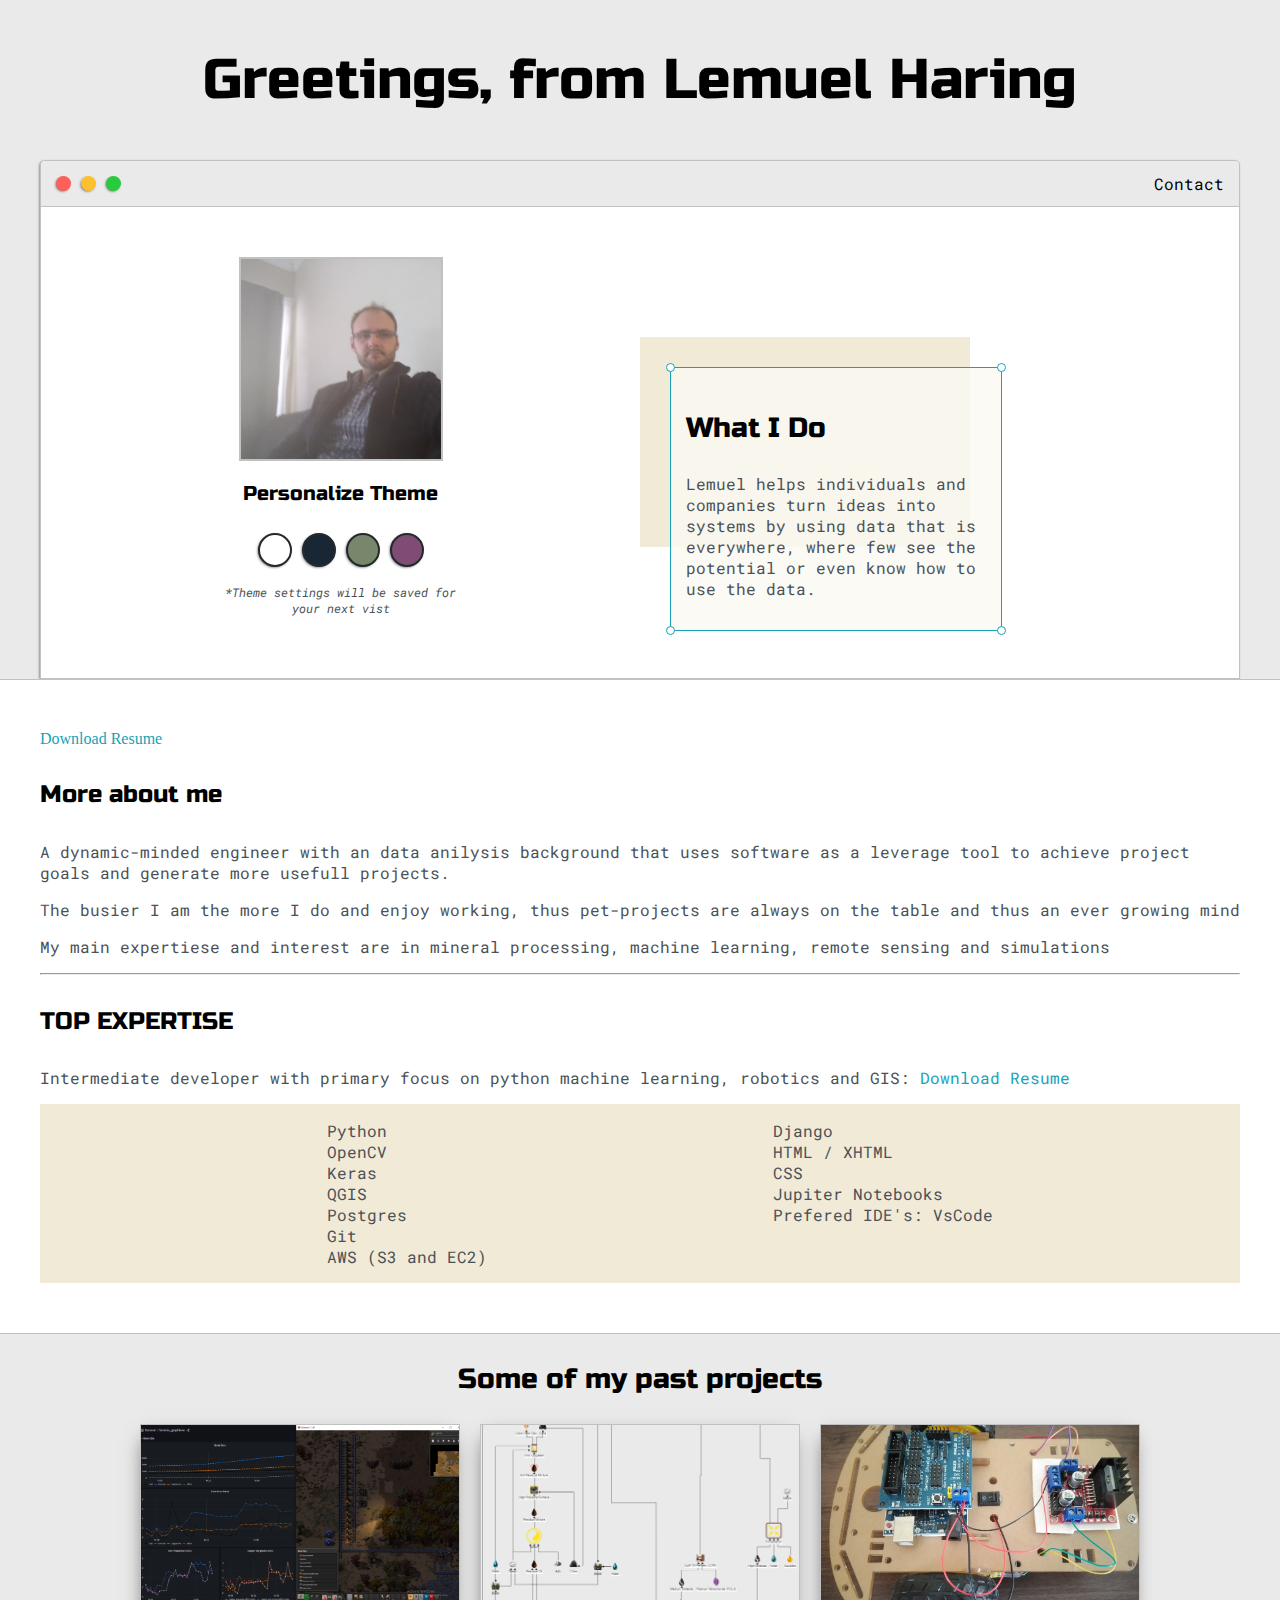
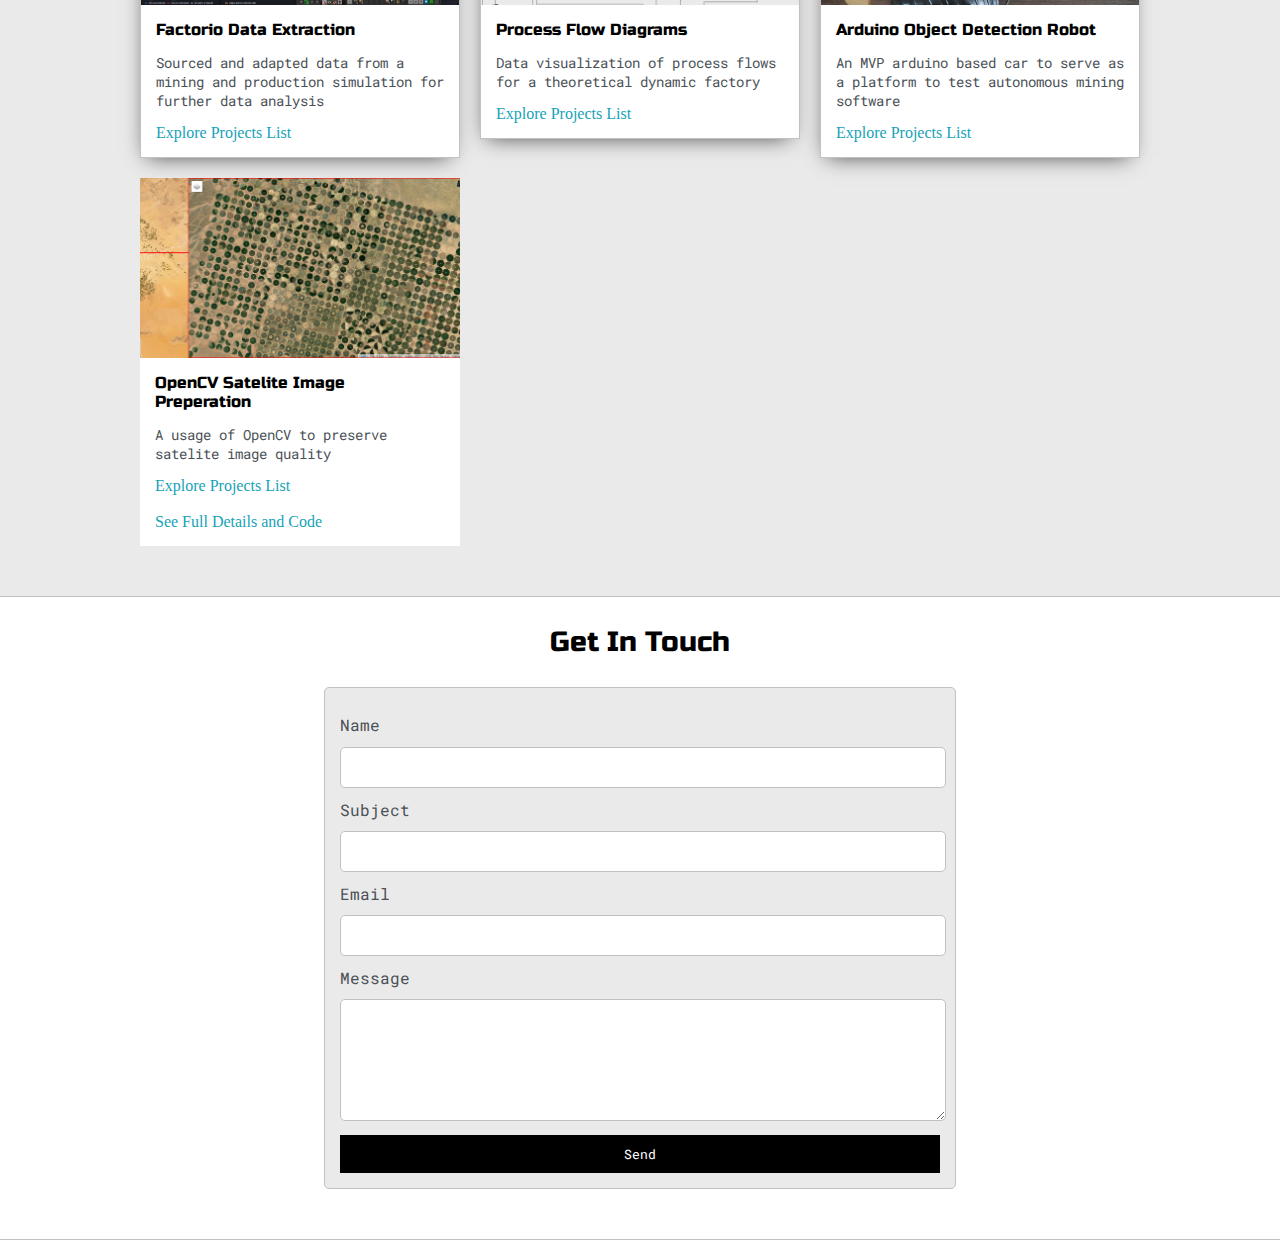
<file: index.html>
<!DOCTYPE html>
<html>
<!--
	Greetings traveler,
	Not many souls enter this realm
	Its a harsh world and the souls that dwell here have muted screams
	Rise sloughed lobster
	Take this script and inbue that keybord of yours
	Make it a powerfull artifact, imbued with your mind and ideas
	Go fourth!
	And be well!
-->
<head>
	<title>Lemuel Haring CV Portfolio</title>


	<meta name="viewport" content="width=device-width, initial-scale=1, maximum-scale=1, minimum-scale=1" />

	<link href="https://fonts.googleapis.com/css2?family=Russo+One&display=swap" rel="stylesheet">

	<link href="https://fonts.googleapis.com/css2?family=Roboto+Mono:wght@500&family=Russo+One&display=swap"
		rel="stylesheet">

	<link rel="stylesheet" type="text/css" href="default.css">
	<link id="theme-style" rel="stylesheet" type="text/css" href="">
</head>

<body>

	<section class="s1">
		<div class="main-container">
			<div class="greeting-wrapper">
				<h1>Greetings, from Lemuel Haring</h1>
			</div>


			<div class="intro-wrapper">
				<div class="nav-wrapper">

					
					<a href="index.html">
						<div class="dots-wrapper">
							<div id="dot-1" class="browser-dot"></div>
							<div id="dot-2" class="browser-dot"></div>
							<div id="dot-3" class="browser-dot"></div>
						</div>
					</a>


					<ul id="navigation">
						<li><a href="index.html#contact">Contact</a></li>

					</ul>
				</div>

				<div class="left-column">
					<img id="profile_pic" src="images/Lemuel_Haring.jpeg">
					<h5 style="text-align: center;line-height: 0;">Personalize Theme</h5>

					<div id="theme-options-wrapper">
						<div data-mode="light" id="light-mode" class="theme-dot"></div>
						<div data-mode="blue" id="blue-mode" class="theme-dot"></div>
						<div data-mode="green" id="green-mode" class="theme-dot"></div>
						<div data-mode="purple" id="purple-mode" class="theme-dot"></div>
					</div>

					<p id="settings-note">*Theme settings will be saved for<br>your next vist</p>
				</div>

				<div class="right-column">

					<div id="preview-shadow">
						<div id="preview">
							<div id="corner-tl" class="corner"></div>
							<div id="corner-tr" class="corner"></div>
							<h3>What I Do</h3>
							<p>Lemuel helps individuals and companies turn ideas into systems by using data that is everywhere, where few see the potential or even know how to use the data. </p>
							<div id="corner-br" class="corner"></div>
							<div id="corner-bl" class="corner"></div>
						</div>
					</div>
				</div>
			</div>
		</div>
	</section>

	<section class="s2">
		<div class="main-container">

			<div class="about-wrapper">
				<div class="about-me">
					<a target="_blank" href="Lemuel_Haring_CV.pdf">Download Resume</a></p>
					<h4>More about me</h4>

					<p>A dynamic-minded engineer with an data anilysis background that uses software as a leverage tool
						to achieve project goals and generate more usefull projects.</p>
					<p>The busier I am the more I do and enjoy working, thus pet-projects are always on the table and
						thus an ever growing mind</p>
					<p>My main expertiese and interest are in mineral processing, machine learning, remote sensing and
						simulations</p>


					<hr>

					<h4>TOP EXPERTISE</h4>

					<p>Intermediate developer with primary focus on python machine learning, robotics and GIS: <a
							target="_blank" href="Lemuel_Haring_CV.pdf">Download Resume</a></p>

					<div id="skills">
						<ul>
							<li>Python</li>
							<li>OpenCV</li>
							<li>Keras</li>
							<li>QGIS</li>
							<li>Postgres</li>
							<li>Git</li>
							<li>AWS (S3 and EC2)</li>
						</ul>

						<ul>
							<li>Django</li>
							<li>HTML / XHTML</li>
							<li>CSS</li>
							<li>Jupiter Notebooks</li>
							<li>Prefered IDE's: VsCode </li>
						</ul>

					</div>

				</div>

				

			</div>


		</div>
	</section>

	<section class="s1">
		<div class="main-container">
			<h3 style="text-align: center;">Some of my past projects</h3>

			<div class="post-wrapper">

				<div>
					<div class="post">
						<img class="thumbnail" src="images/factorio_graphtorio.png">
						<div class="post-preview">
							<h6 class="post-title">Factorio Data Extraction</h6>
							<p class="post-intro">Sourced and adapted data from a mining and production simulation for
								further data analysis</p>
							<a href="post.html">Explore Projects List</a>
						</div>
					</div>
				</div>

				<div>
					<div class="post">
						<img class="thumbnail" src="images/bob_oil_flowchart.png">
						<div class="post-preview">
							<h6 class="post-title">Process Flow Diagrams</h6>
							<p class="post-intro">Data visualization of process flows for a theoretical dynamic factory
							</p>
							<a href="post.html">Explore Projects List</a>
						</div>
					</div>
				</div>

				<div>
					<div class="post">
						<img class="thumbnail" src="images/arduino_car.jpg">
						<div class="post-preview">
							<h6 class="post-title">Arduino Object Detection Robot</h6>
							<p class="post-intro">An MVP arduino based car to serve as a platform to test autonomous
								mining software</p>
							<a href="post.html">Explore Projects List</a>
						</div>
					</div>
				</div>

				<div>
					<div>
						<img class="thumbnail" src="images/dessert_ground_water_agriculture.png" />
						<div class="post-preview">
							<h6 class="post-title" >OpenCV Satelite Image Preperation</h6>
							<p class="post-intro">A usage of OpenCV to preserve satelite image quality</p>
							<a href="post.html">Explore Projects List</a><br><br>
							<a href="post_opencv_desert_agriculture.html"> See Full Details and Code</a>
						</div>
					</div>
				</div>

			</div>
		</div>
	</section>

	
	<section class="s2">
		<div class="main-container">
			<a href=""></a>
			<h3 style="text-align: center;">Get In Touch</h3>

			<form action="https://formspree.io/f/xjvlyllr" method="post" id="contact-form">
				<a name="contact"></a>

				<label>Name</label>
				<input class="input-field" type="text" name="name">

				<label>Subject</label>
				<input class="input-field" type="text" name="subject">

				<label>Email</label>
				<input class="input-field" type="email" name="email">

				<label>Message</label>
				<textarea class="input-field" name="message"></textarea>

				<input id="submit-btn" type="submit" value="Send">
			</form>
		</div>
	</section>

	<script type="text/javascript" src="script.js"></script>
</body>

</html>
</file>
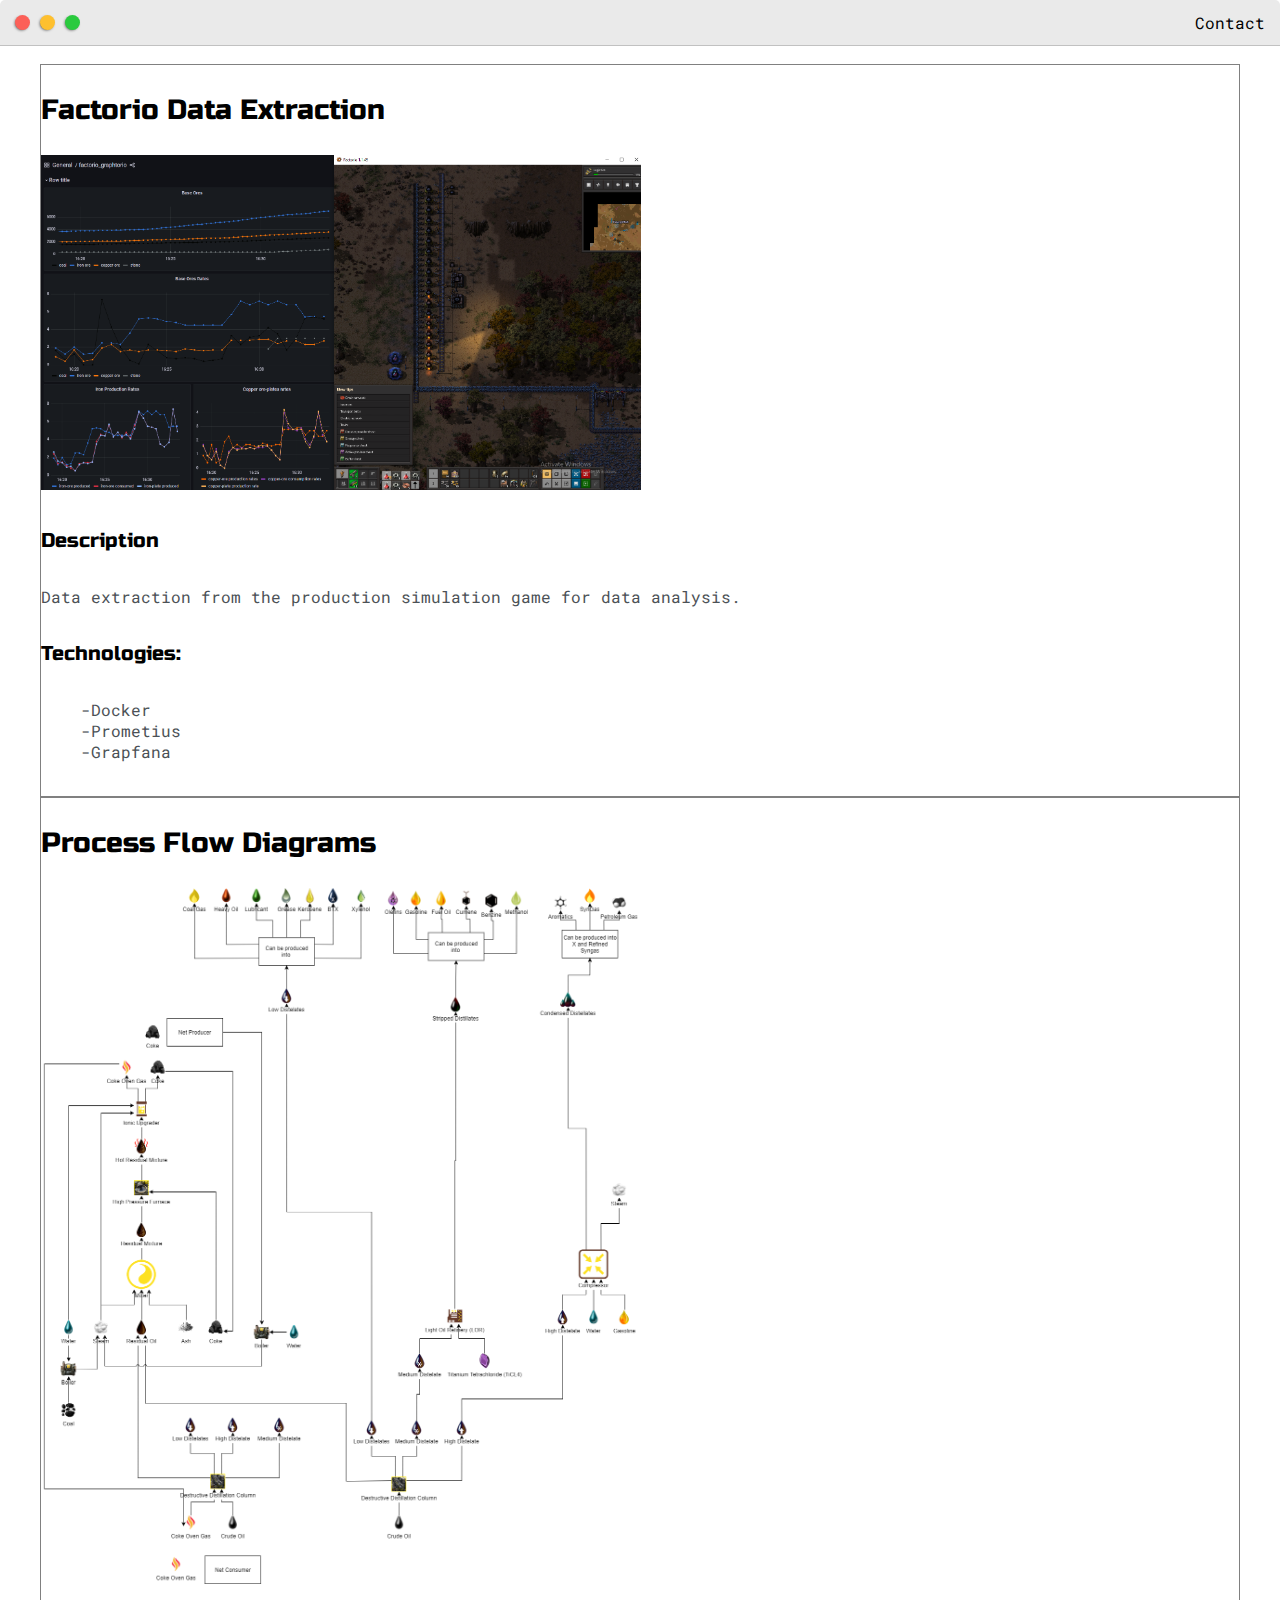
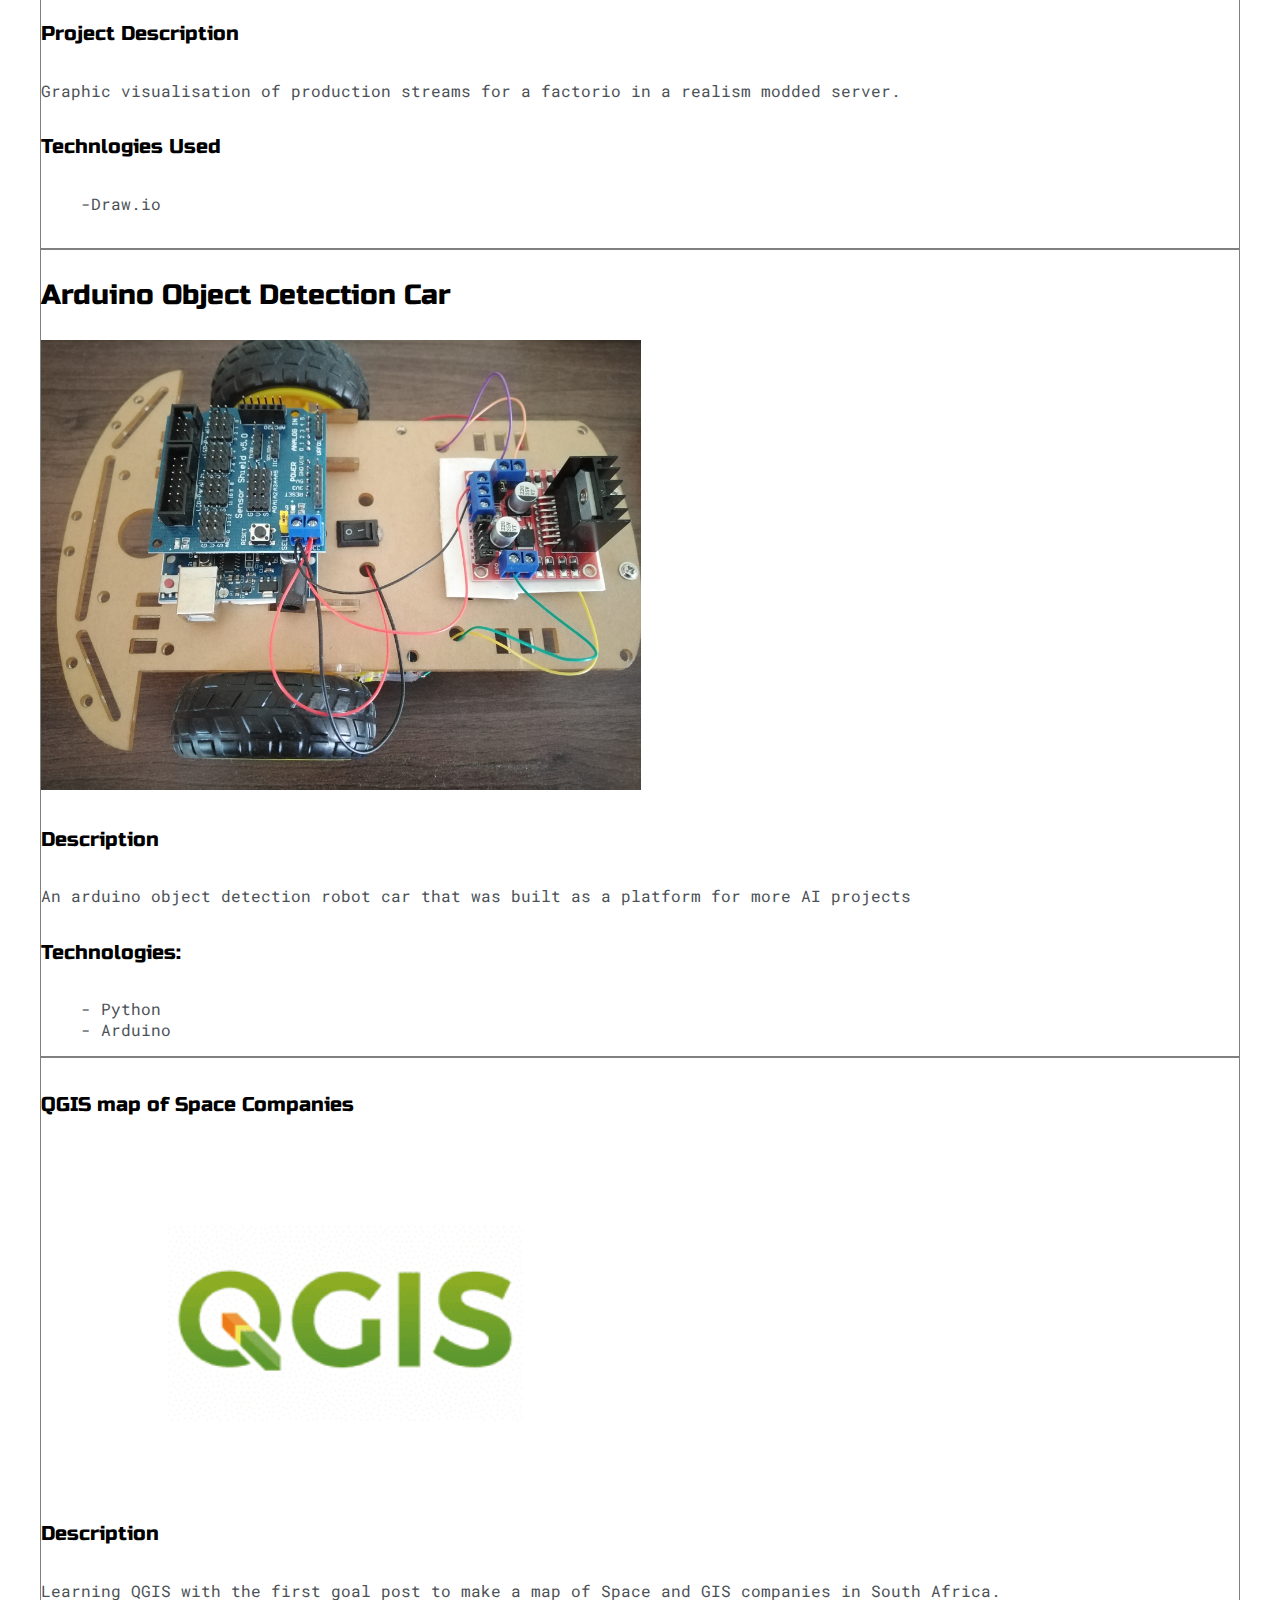
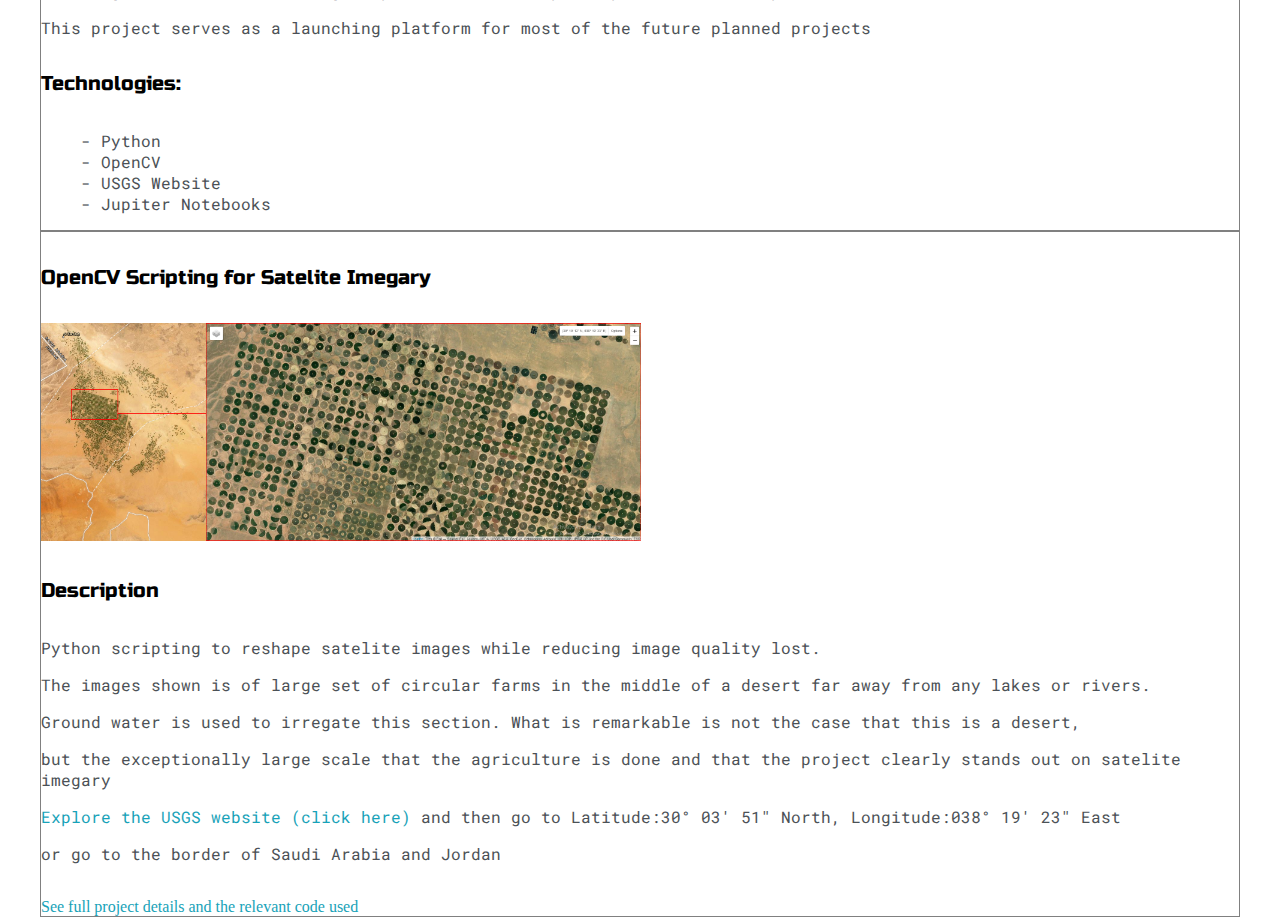
<file: post.html>
<!DOCTYPE html>
<html>

<head>
	<title>Post Name</title>


	<meta name="viewport" content="width=device-width, initial-scale=1, maximum-scale=1, minimum-scale=1" />

	<link href="https://fonts.googleapis.com/css2?family=Russo+One&display=swap" rel="stylesheet">

	<link href="https://fonts.googleapis.com/css2?family=Roboto+Mono:wght@500&display=swap" rel="stylesheet">

	<link rel="stylesheet" type="text/css" href="default.css">


	<style type="text/css">
		.img-container {
			max-width: 600px;
		}

		img {
			width: 100%
		}
	</style>
	<!-- Added custom css for project box -->
</head>

<body>
	<div class="nav-wrapper">

		<!-- Link around dots-wrapper added after tutorial video -->
		<a href="index.html">
			<div class="dots-wrapper">
				<div id="dot-1" class="browser-dot"></div>
				<div id="dot-2" class="browser-dot"></div>
				<div id="dot-3" class="browser-dot"></div>
			</div>
		</a>

		<ul id="navigation">
			<li><a href="index.html#contact">Contact</a></li>

		</ul>
	</div>

	<div class="main-container">
		<br>


		<div class="project-box">
			<h3>Factorio Data Extraction</h3>

			<div class="img-container">
				<img src="images/factorio_graphtorio.png">
			</div>

			<h5>Description</h5>
			<p>Data extraction from the production simulation game for data analysis.</p>

			<h5>Technologies:</h5>
			<ul>
				<li>-Docker</li>
				<li>-Prometius</li>
				<li>-Grapfana</li>
			</ul>
			<br />
		</div>


		<div class="project-box">
			<h3>Process Flow Diagrams</h3>
			<div class="img-container">
				<img src="images/bob_oil_flowchart.png">
			</div>

			<div>
				<h5>Project Description</h5>
				<p>Graphic visualisation of production streams for a factorio in a realism modded server.</p>

				<h5>Technlogies Used</h5>
				<ul>
					<li>-Draw.io</li>
				</ul>
			</div>
			<br />
		</div>


		<div class="project-box">
			<h3>Arduino Object Detection Car</h3>
			<div class="img-container">
				<img src="images/arduino_car.jpg">
			</div>

			<h5>Description</h5>
			<p>An arduino object detection robot car that was built as a platform for more AI projects</p>

			<h5>Technologies:</h5>
			<ul>
				<li>- Python</li>
				<li>- Arduino</li>
			</ul>


		</div>


		<div class="project-box">
			<h5>QGIS map of Space Companies</h5>
			<div class="img-container">
				<img src="images/qgis.png">
			</div>

			<h5>Description</h5>
			<p>Learning QGIS with the first goal post to make a map of Space and GIS companies in South Africa.</p>
			<p>This project serves as a launching platform for most of the future planned projects</p>

			<h5>Technologies:</h5>
			<ul>
				<li>- Python</li>
				<li>- OpenCV</li>
				<li>- USGS Website</li>
				<li>- Jupiter Notebooks</li>
			</ul>
		</div>

		<div class="project-box">
			<h5>OpenCV Scripting for Satelite Imegary</h5>
			<div class="img-container">
				<img src="images/dessert_ground_water_agriculture.png" />
			</div>
			<h5>Description</h5>
			<p>Python scripting to reshape satelite images while reducing image quality lost. </p>
			<p>The images shown is of large set of circular farms in the middle of a desert far away from any lakes or rivers.</p>
			<p>Ground water is used to irregate this section. What is remarkable is not the case that this is a desert,</p>
			<p>but the exceptionally large scale that the agriculture is done and that the project clearly stands out on satelite imegary </p>
			<p><a href="https://earthexplorer.usgs.gov/">Explore the USGS website (click here)</a> and then go to Latitude:30° 03' 51" North, Longitude:038° 19' 23" East</p>
			<p> or go to the border of Saudi Arabia and Jordan</p>
			<br>
			<a href="post_opencv_desert_agriculture.html">See full project details and the relevant code used</a>



		</div>

	</div>

	</div>

</body>

</html>
</file>
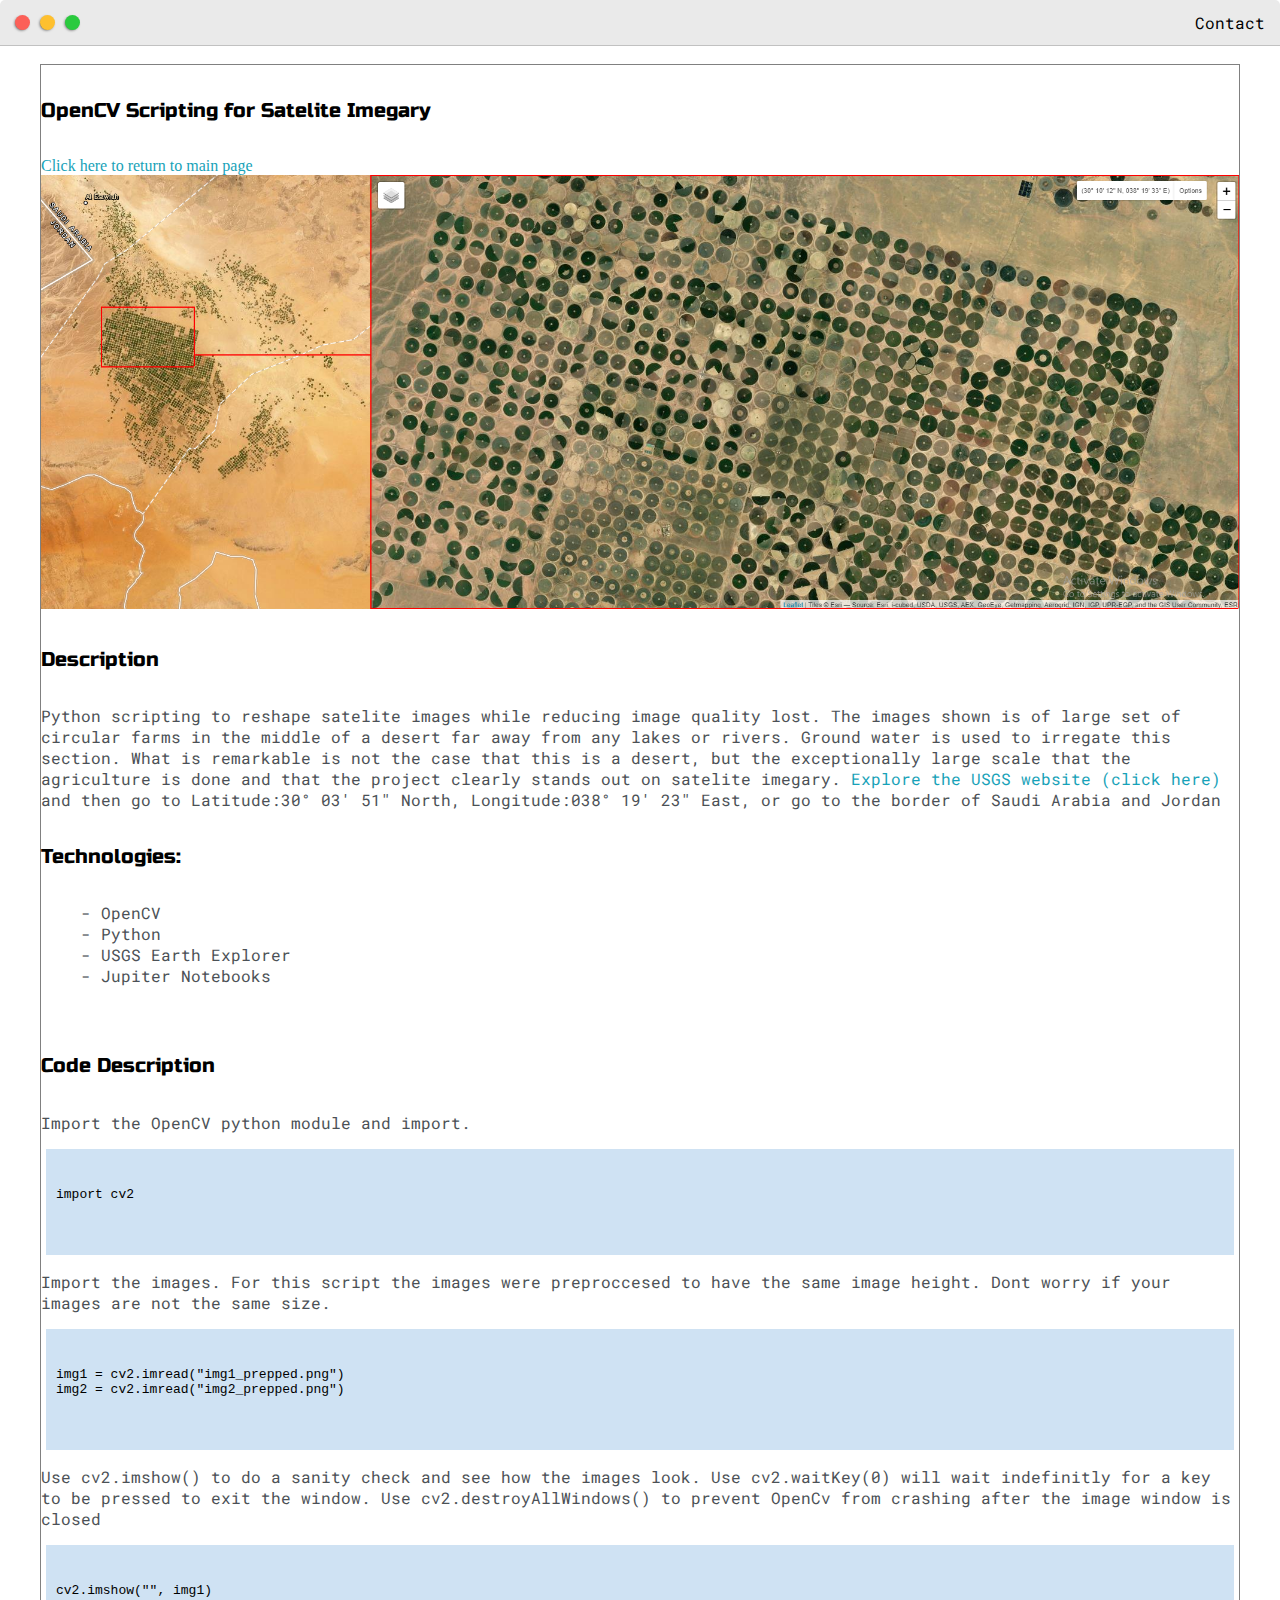
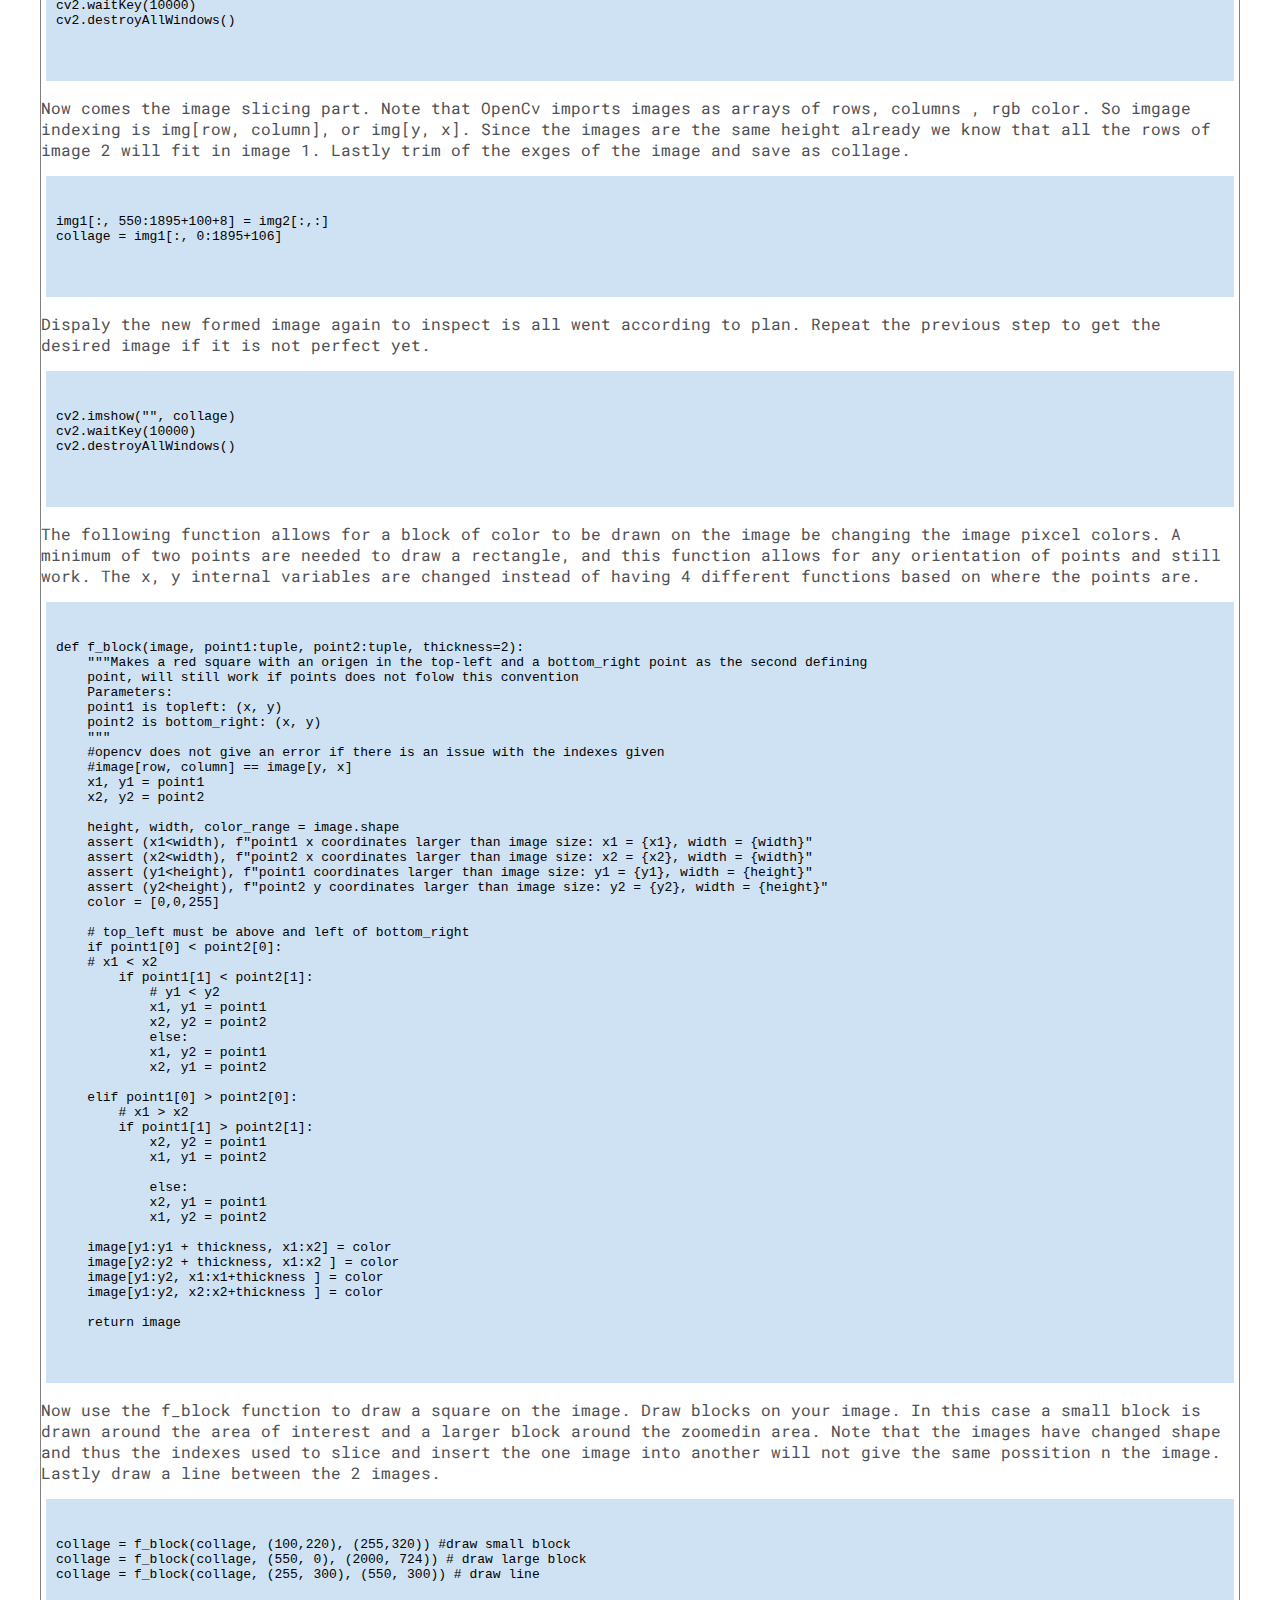
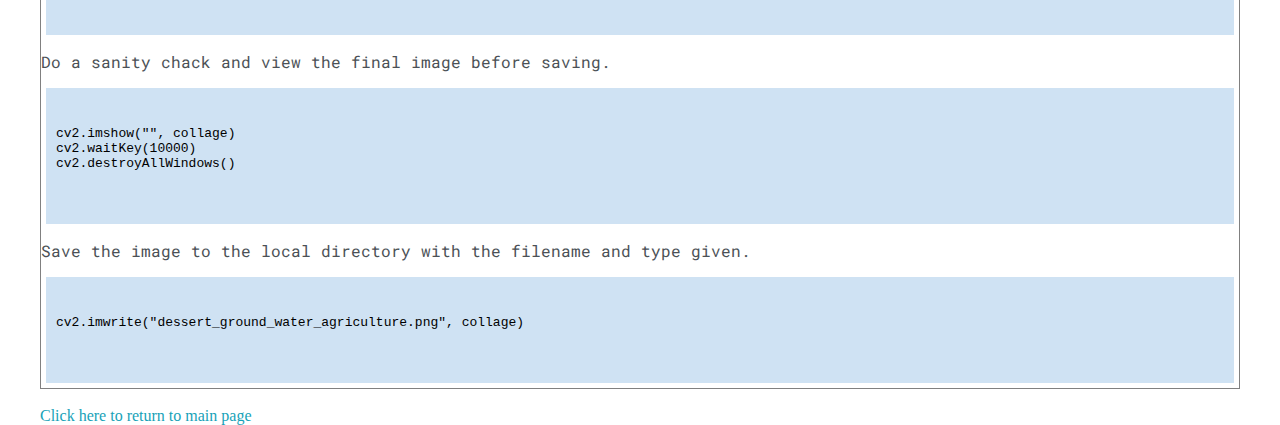
<file: post_opencv_desert_agriculture.html>
<!DOCTYPE html>
<html>

<head>
    <title>OpenCV Python Scripting for Satelite Imegary</title>


    <meta name="viewport" content="width=device-width, initial-scale=1, maximum-scale=1, minimum-scale=1" />

    <link href="https://fonts.googleapis.com/css2?family=Russo+One&display=swap" rel="stylesheet">

    <link href="https://fonts.googleapis.com/css2?family=Roboto+Mono:wght@500&display=swap" rel="stylesheet">

    <link rel="stylesheet" type="text/css" href="default.css">



    <!-- Added custom css for project box -->
</head>

<body>
    <div class="nav-wrapper">

        <!-- Link around dots-wrapper added after tutorial video -->
        <a href="index.html">
            <div class="dots-wrapper">
                <div id="dot-1" class="browser-dot"></div>
                <div id="dot-2" class="browser-dot"></div>
                <div id="dot-3" class="browser-dot"></div>
            </div>
        </a>

        <ul id="navigation">
            <li><a href="index.html#contact">Contact</a></li>

        </ul>
    </div>

    <div class="main-container">
        <br>


        <div class="project-box">
            <h5>OpenCV Scripting for Satelite Imegary</h5>
            <a href="index.html">Click here to return to main page</a>
            <div class="img-container">
                <img src="images/dessert_ground_water_agriculture.png" />
            </div>

            <h5>Description</h5>
            <p>Python scripting to reshape satelite images while reducing image quality lost. 
            The images shown is of large set of circular farms in the middle of a desert far away from any lakes or rivers. 
            Ground water is used to irregate this section. What is remarkable is not the case that this is a desert,
            but the exceptionally large scale that the agriculture is done and that the project clearly stands out on
            satelite imegary. <a href="https://earthexplorer.usgs.gov/">Explore the USGS website (click here)</a> and then go to
            Latitude:30° 03' 51" North, Longitude:038° 19' 23" East, 
            or go to the border of Saudi Arabia and Jordan</p>

            <h5>Technologies:</h5>
            <ul>
                <li>- OpenCV</li>
                <li>- Python</li>
                <li>- USGS Earth Explorer</li>
				<li>- Jupiter Notebooks</li>
            </ul>
            <br />

            <h5>Code Description</h5>

            <p>Import the OpenCV python module and import. </p>
            <div class="code_block">
                <pre>
                    <code>
import cv2  
                    </code>
                </pre>
            </div>

            <p>Import the images. For this script the images were preproccesed to have the same image height. Dont worry
                if your images are not the same size.
            </p>
            <div class="code_block">
                <pre>
                    <code>
img1 = cv2.imread("img1_prepped.png")
img2 = cv2.imread("img2_prepped.png")
                    </code>
                </pre>
            </div>


            <p>Use cv2.imshow() to do a sanity check and see how the images look. Use cv2.waitKey(0) will wait
                indefinitly for a key to be pressed to exit the window. Use cv2.destroyAllWindows() to prevent OpenCv
                from crashing after the image window is closed
            </p>
            <div class="code_block">
                <pre>
                    <code>
cv2.imshow("", img1)
cv2.waitKey(10000)
cv2.destroyAllWindows()
                    </code>
                </pre>
            </div>

            <p>Now comes the image slicing part. Note that OpenCv imports images as arrays of rows, columns , rgb color. So imgage indexing is img[row, column], or img[y, x]. Since the images are the same height already we know that all the rows of image 2 will fit in image 1. Lastly trim of the exges of the image and save as collage.  </p>
            <div class="code_block">
                <pre>
                    <code>
img1[:, 550:1895+100+8] = img2[:,:]
collage = img1[:, 0:1895+106]
                    </code>
                </pre>
            </div>

            <p>Dispaly the new formed image again to inspect is all went according to plan. Repeat the previous step to get the desired image if it is not perfect yet.</p>
            <div class="code_block">
                <pre>
                    <code>
cv2.imshow("", collage)
cv2.waitKey(10000)
cv2.destroyAllWindows()
                    </code>
                </pre>
            </div>

            <p>The following function allows for a block of color to be drawn on the image be changing the image pixcel colors. A minimum of two points are needed to draw a rectangle, and this function allows for any orientation of points and still work. The x, y internal variables are changed instead of having 4 different functions based on where the points are.</p>
            <div class="code_block">
                <pre>
                <code>
def f_block(image, point1:tuple, point2:tuple, thickness=2):
    """Makes a red square with an origen in the top-left and a bottom_right point as the second defining 
    point, will still work if points does not folow this convention
    Parameters:
    point1 is topleft: (x, y)
    point2 is bottom_right: (x, y)
    """
    #opencv does not give an error if there is an issue with the indexes given
    #image[row, column] == image[y, x]
    x1, y1 = point1
    x2, y2 = point2

    height, width, color_range = image.shape
    assert (x1&lt;width), f"point1 x coordinates larger than image size: x1 = {x1}, width = {width}"
    assert (x2&lt;width), f"point2 x coordinates larger than image size: x2 = {x2}, width = {width}"
    assert (y1&lt;height), f"point1 coordinates larger than image size: y1 = {y1}, width = {height}"
    assert (y2&lt;height), f"point2 y coordinates larger than image size: y2 = {y2}, width = {height}"
    color = [0,0,255]

    # top_left must be above and left of bottom_right
    if point1[0] &lt; point2[0]:
    # x1 &lt; x2
        if point1[1] &lt; point2[1]:
            # y1 &lt; y2
            x1, y1 = point1
            x2, y2 = point2
            else:
            x1, y2 = point1
            x2, y1 = point2
    
    elif point1[0] &gt; point2[0]:
        # x1 &gt; x2
        if point1[1] &gt; point2[1]:
            x2, y2 = point1
            x1, y1 = point2

            else:
            x2, y1 = point1
            x1, y2 = point2
            
    image[y1:y1 + thickness, x1:x2] = color
    image[y2:y2 + thickness, x1:x2 ] = color
    image[y1:y2, x1:x1+thickness ] = color
    image[y1:y2, x2:x2+thickness ] = color

    return image
                        </code>
                    </pre>
            </div>

            <p>Now use the f_block function to draw a square on the image. Draw blocks on your image. In this case a small block is drawn around the area of interest and a larger block around the zoomedin area. Note that the images have changed shape and thus the indexes used to slice and insert the one image into another will not give the same possition n the image. Lastly draw a line between the 2 images.</p>
            <div class="code_block">
                <pre>
                <code>
collage = f_block(collage, (100,220), (255,320)) #draw small block
collage = f_block(collage, (550, 0), (2000, 724)) # draw large block
collage = f_block(collage, (255, 300), (550, 300)) # draw line
                </code>
                </pre>
            </div>

            <p>Do a sanity chack and view the final image before saving.</p>
            <div class="code_block">
                <pre>
                <code>
cv2.imshow("", collage)
cv2.waitKey(10000)
cv2.destroyAllWindows() 
                    </code>
                </pre>
            </div>

            <p>Save the image to the local directory with the filename and type given.</p>
            <div class="code_block">
                <pre>
                <code>
cv2.imwrite("dessert_ground_water_agriculture.png", collage)
                </code>
                </pre>
            </div>



        </div>

    <br>
    <a href="index.html">Click here to return to main page</a>
    </div>

    </div>

</body>

</html>
</file>
<file: default.css>
:root{
	--mainColor:#eaeaea;
	--secondaryColor:#fff;

	--borderColor:#c1c1c1;

	--mainText:black;
	--secondaryText:#4b5156;

	--themeDotBorder:#24292e;

	--previewBg:rgb(251, 249, 243, 0.8);
	--previewShadow:#f0ead6;


	--buttonColor:black;


}


html, body{
	padding: 0;
	margin: 0;
	scroll-behavior: smooth;
}

body *{
	transition: 0.3s;
}


h1, h2, h3, h4, h5, h6, strong{
	color: var(--mainText);
	font-family: 'Russo One', sans-serif;
	font-weight: 500;
}

p, li, span, label, input, textarea{
	color: var(--secondaryText);
	font-family: 'Roboto Mono', monospace;
}

a{
	text-decoration: none;
	color:#17a2b8;
}

ul{
	list-style: none;
}

h1 { font-size: 56px;}
h2 { font-size: 36px;}
h3 { font-size: 28px;}
h4 { font-size: 24px;}
h5 { font-size: 20px;}
h6 { font-size: 16px;}


.s1{
	background-color: var(--mainColor);
	border-bottom:1px solid var(--borderColor);
	overflow:auto;
}

.s2{
	background-color: var(--secondaryColor);
	border-bottom:1px solid var(--borderColor);
	overflow:auto;
}




.main-container{
	width: 1200px;
	margin: 0 auto;
}


.greeting-wrapper{
	display: grid;
	text-align: center;
	align-content: center;
	min-height: 10em;

}

.intro-wrapper{
	background-color: var(--secondaryColor);
	border:1px solid var(--borderColor);
	border-radius:5px 5px 0 0;


	-webkit-box-shadow: -1px 1px 3px -1px rgba(0,0,0,0.75);
	-moz-box-shadow: -1px 1px 3px -1px rgba(0,0,0,0.75);
	box-shadow: -1px 1px 3px -1px rgba(0,0,0,0.75);

	display: grid;
	grid-template-columns: 1fr 1fr;
	grid-template-areas: 
		'nav-wrapper nav-wrapper'
		'left-column right-column'
	;
}


.nav-wrapper{
	border-radius:5px 5px 0 0;
	grid-area:nav-wrapper;
	border-bottom: 1px solid var(--borderColor);
	display: flex;
	justify-content: space-between;
	align-items: center;
	background-color: var(--mainColor);
}

#navigation a{
	color:var(--mainText);
}


#navigation{
	margin:0;
	padding: 10px;
}

#navigation li{
	display: inline-block;
	margin-right: 5px;
	margin-left:5px;
}

.dots-wrapper{
	display: flex;
	padding: 10px;
}

#dot-1{
	background-color:  #FC6058;
}

#dot-2{
	background-color:  #FEC02F;
}

#dot-3{
	background-color:  #2ACA3E;
}

.browser-dot{
	background-color: black;
	height: 15px;
	width: 15px;
	border-radius: 50%;
	margin: 5px;

	-webkit-box-shadow: -1px 1px 3px -1px rgba(0,0,0,0.75);
	-moz-box-shadow: -1px 1px 3px -1px rgba(0,0,0,0.75);
	box-shadow: -1px 1px 3px -1px rgba(0,0,0,0.75);

}


.left-column{
	grid-area: left-column;
	padding-top:50px;
	padding-bottom: 50px;
}

#profile_pic{
	display: block;
	margin:0 auto;

	height: 200px;
	width: 200px;
	object-fit: cover;
	border:2px solid var(--borderColor);
}


#theme-options-wrapper{
	display: flex;
	justify-content: center;
}

.theme-dot{
	height: 30px;
	width: 30px;
	background-color: black;
	border-radius: 50%;

	margin: 5px;
	border:2px solid var(--themeDotBorder);

	-webkit-box-shadow: -1px 1px 3px -1px rgba(0,0,0,0.75);
	-moz-box-shadow: -1px 1px 3px -1px rgba(0,0,0,0.75);
	box-shadow: -1px 1px 3px -1px rgba(0,0,0,0.75);

	cursor: pointer;
}


.theme-dot:hover{
	border-width: 5px;
}


#light-mode{
	background-color: #fff;
}

#blue-mode{
	background-color: #192734;
}

#green-mode{
	background-color: #78866b;
}

#purple-mode{
	background-color: #7E4C74;
}

#settings-note{
	font-size: 12px;
	font-style: italic;
	text-align: center;
}

.right-column{
	grid-area: right-column;
	display: grid;
	align-content: center;

	padding-top: 50px;
	padding-bottom: 50px;
}


#preview-shadow{
	background-color: var(--previewShadow);
	max-width: 300px;
	height: 180px;
	padding-left: 30px;
	padding-top: 30px;
}

#preview{
	width: 300px;
	border:1.5px solid #17a2b8;
	background-color: var(--previewBg);
	padding:15px;
	position: relative;
}

.corner{
	width:7px;
	height: 7px;
	border-radius: 50%;
	border:1.5px solid #17a2b8;
	background-color: #fff;
	position: absolute;
}

#corner-tl{
	top:-5px;
	left: -5px
}

#corner-tr{
	top:-5px;
	right: -5px
}


#corner-br{
	bottom:-5px;
	right: -5px
}


#corner-bl{
	bottom:-5px;
	left: -5px
}

.about-wrapper{
	display: grid;
	grid-template-columns: repeat(auto-fit, minmax(320px, 1fr));
	padding-bottom: 50px;
	padding-top: 50px;
	gap:100px;
}


#skills{
	display: flex;
	justify-content: space-evenly;
	background-color: var(--previewShadow);
}

.social-links{
	display: grid;
	align-content: center;
	text-align: center;
}

#social_img{
	width: 100%;
}


.post-wrapper{
	display: grid;
	grid-template-columns: repeat(auto-fit, 320px);
	gap:20px;
	justify-content: center;
	padding-bottom: 50px;
}

.post{
	border:1px solid var(--borderColor);
	-webkit-box-shadow: -2px 7px 21px -9px rgba(0,0,0,0.75);
	-moz-box-shadow: -2px 7px 21px -9px rgba(0,0,0,0.75);
	box-shadow: -2px 7px 21px -9px rgba(0,0,0,0.75);
}

.thumbnail{
	display: block;
	width: 100%;
	height:180px;
	object-fit: cover;
}

.post-preview{
	background-color: #fff;
	padding:15px;
}

.post-title{
	color:black;
	margin: 0;
}

.post-intro{
	color:#4b5156;
	font-size: 14px;
}


#contact-form{
	display: block;
	max-width: 600px;
	margin: 0 auto;
	border: 1px solid var(--borderColor);
	padding: 15px;
	border-radius: 5px;
	background-color: var(--mainColor);
	margin-bottom: 50px;

}

#contact-form label{
	line-height: 2.7em;
}

#contact-form textarea{
	min-height: 100px;
	font-size: 14px;
}


.input-field{
	width: 100%;
	padding-top: 10px;
	padding-bottom:10px; 
	background-color: var(--secondaryColor);
	border-radius: 5px;
	border:1px solid var(--borderColor);
	font-size: 14px;
}


#submit-btn{
	margin-top: 10px;
	width: 100%;
	padding-top: 10px;
	padding-bottom:10px; 
	color: #fff;
	background-color: var(--buttonColor);
	border:none;
}


@media screen and (max-width: 1200px){
	.main-container{
		width: 95%;
	}
}

@media screen and (max-width: 800px){
	.intro-wrapper{
		grid-template-columns: 1fr;
		grid-template-areas: 
			'nav-wrapper'
			'left-column'
			'right-column'
		;
	}

	.right-column{
		justify-content: center;
	}

}

@media screen and (max-width: 400px){
	#preview-shadow{
		max-width: 280px;
		height: 180px;
		padding-left: 10px;
		padding-top: 10px;
	}

	#preview{
		width: 280px;

	}

}


.project-box{
	border-color: gray;
	border-width: thin;
	border-style: solid;
	max-width: 100%;
}


.img-container {
	max-width: 100%;
}

img {
	width: 100%
}

.code_block {
	text-align: left;
    background-color: rgb(207,226,243);
    padding: 10px;
	text-align: left;
	margin: 5px;
	
}
</file>
